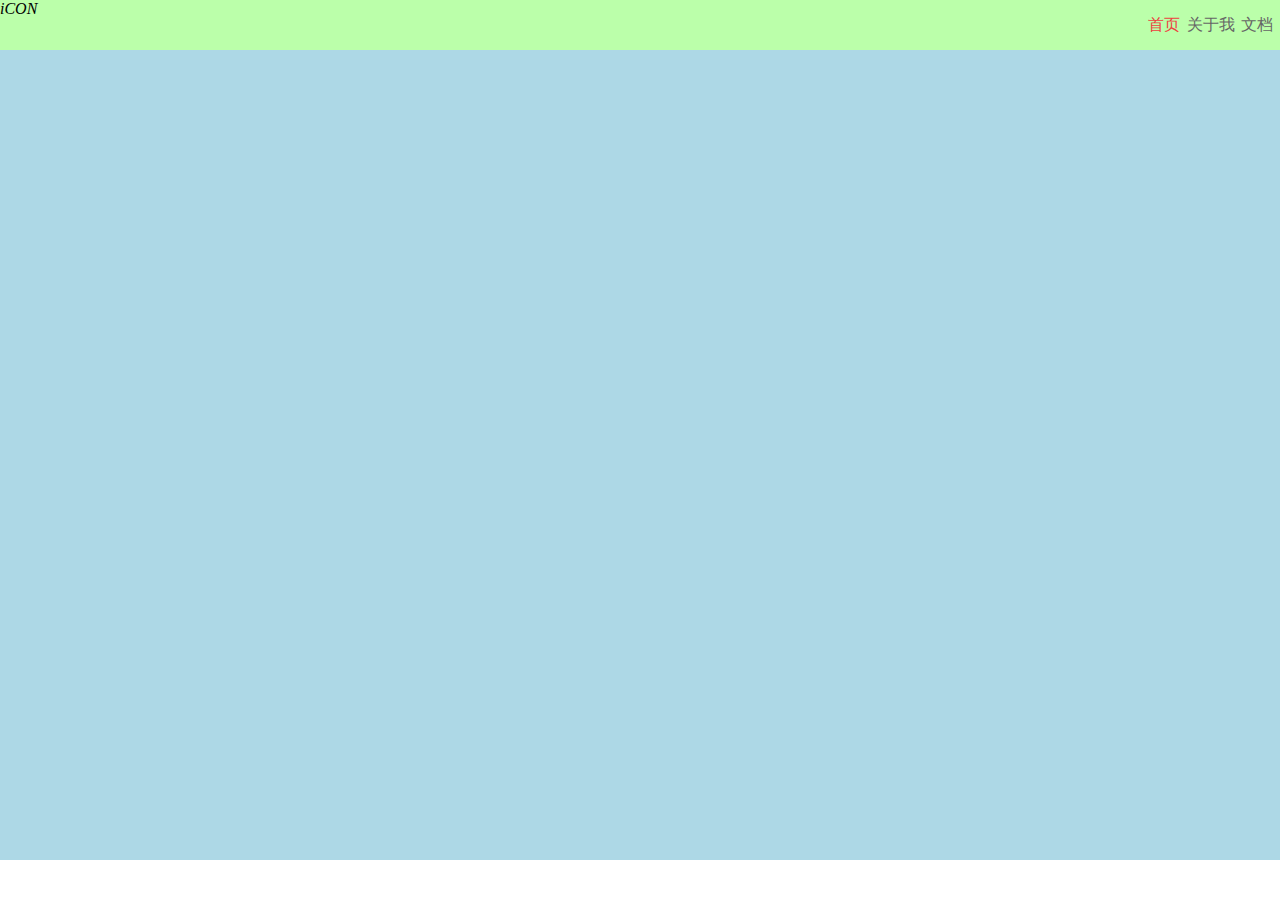
<file: 001Basics/index.html>
<!DOCTYPE html>
<html lang="en">
<head>
    <meta charset="UTF-8">
    <meta http-equiv="X-UA-Compatible" content="IE=edge">
    <meta name="viewport" content="width=device-width, initial-scale=1.0">
    <title>首页</title>
    <link rel="stylesheet" href="./css/common.css">
    <link rel="stylesheet" href="./css/index.css">
</head>
<body>
    <div class="nav">
        <i>iCON</i>
        <div class="extras"></div>
        <ul>
            <li class="current">
                <a href="./index.html">首页</a>
            </li>
            <li>
                <a href="./about.html">关于我</a>
            </li>
            <li>
                <a href="./document.html">文档</a>
            </li>
        </ul>
      
      
    </div>
    <div class="intro">
            
    </div>
</body>
</html>
</file>
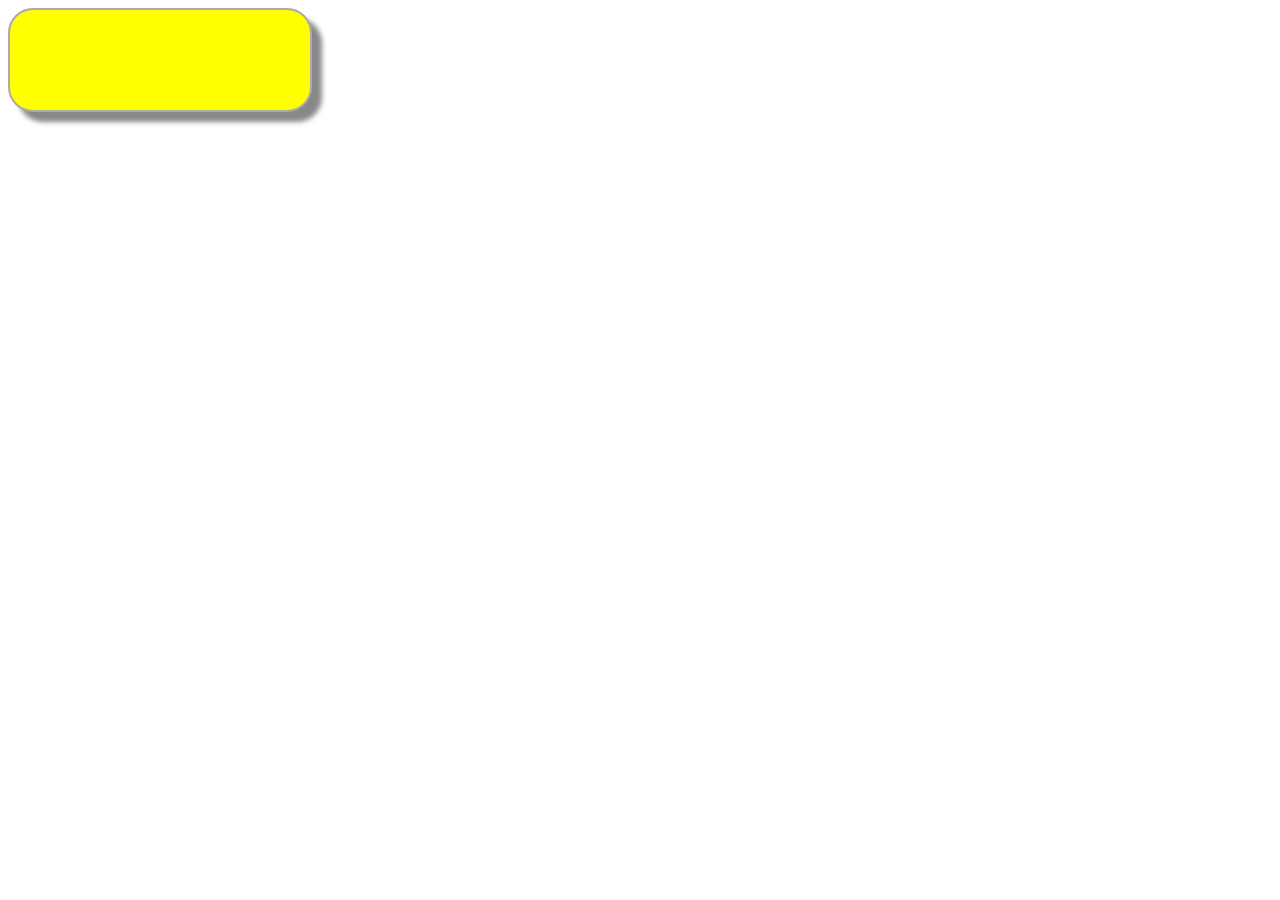
<file: 001Basics/animation.html>
<!DOCTYPE html>
<html>
	<head>
		<meta charset="utf-8">
		<title>test1</title>
    <style>
      div{
        border:2px solid #aaaaaa;
        height:100px;
        width:300px;
	      background-color:yellow;
	      box-shadow:10px 10px 5px #888888;
        border-radius:25px;
      }
    </style>
	</head>
	<body>
    <div></div>
    <script>
      var div=document.querySelector('div');
      var Width=div.offsetWidth;
      var timer=setInterval(()=>{
        div.style.width=Width+'1px';
      },1000)
      if(div.style.width>=40){
        clearInterval(timer)

      }
    </script>
	</body>
</html>
</file>
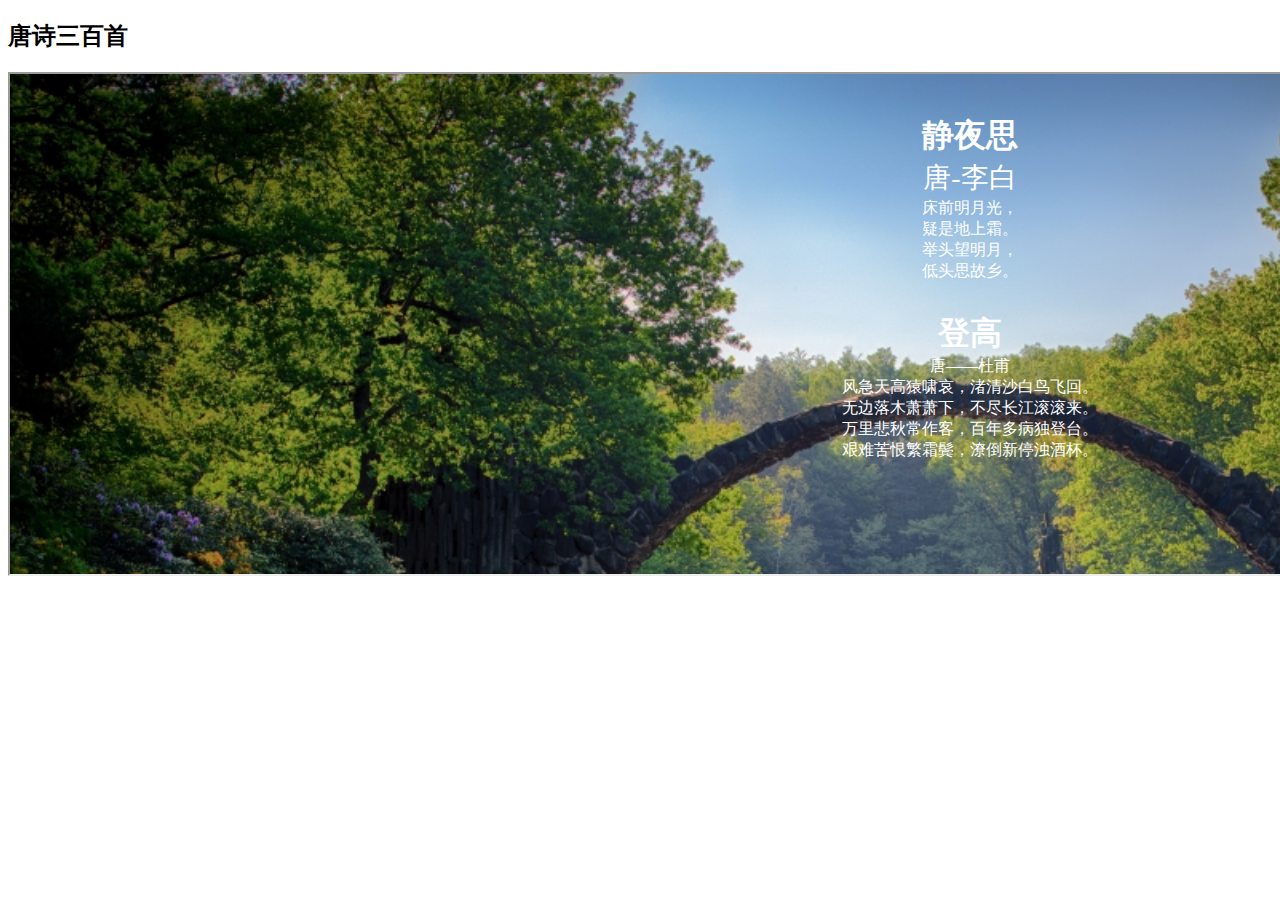
<file: 001Basics/document.html>
<!DOCTYPE html>
<html lang="en">
<head>
    <meta charset="UTF-8">
    <meta http-equiv="X-UA-Compatible" content="IE=edge">
    <meta name="viewport" content="width=device-width, initial-scale=1.0">
    <title>文档</title>
    <link rel="stylesheet" href="./css/document.css">
</head>
<body>
    <h2>唐诗三百首</h2>
    <iframe width="1920px" height="500px" src="./poem.html"></iframe>
</body>
</html>
</file>
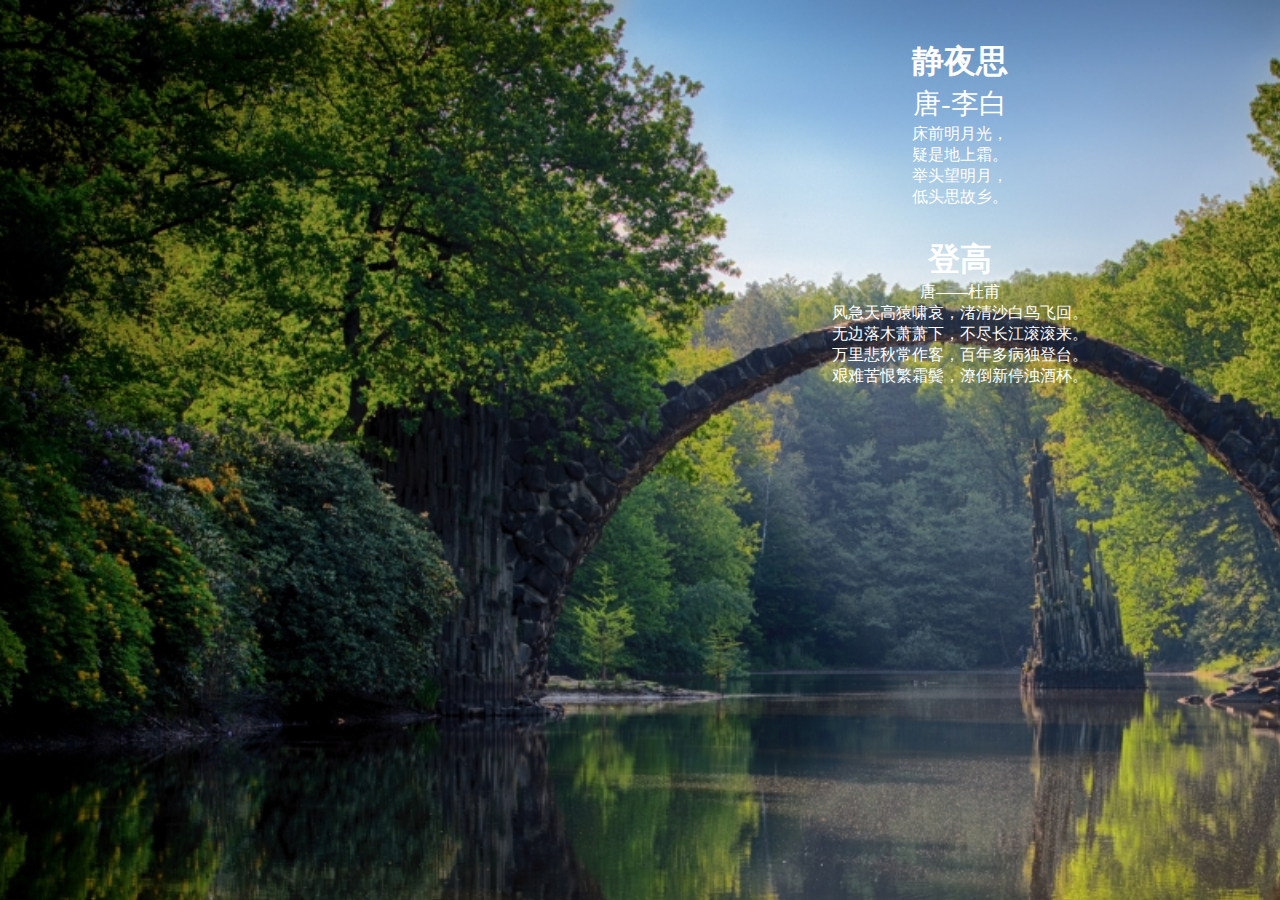
<file: 001Basics/poem.html>
<!DOCTYPE html>
<html>
  <head>
    <meta charset="utf-8" />
    <title>首页</title>
  </head>
  <link rel="stylesheet" href="./css/common.css" />
  <link rel="stylesheet" href="./css/poem.css" />
  <body>
    <div class="container">
      <div id="silence">
        <h1>静夜思</h1>
        <span>唐-李白</span>
        <p>床前明月光，</p>
        <p>疑是地上霜。</p>
        <p>举头望明月，</p>
        <p>低头思故乡。</p>
      </div>
      <div id="up">
        <h1>登高</h1>
        <span> 唐——杜甫</span>
        <p>风急天高猿啸哀，渚清沙白鸟飞回。</p>
        <p>无边落木萧萧下，不尽长江滚滚来。</p>
        <p>万里悲秋常作客，百年多病独登台。</p>
        <p>艰难苦恨繁霜鬓，潦倒新停浊酒杯。</p>
      </div>
    </div>
  </body>
</html>
</file>
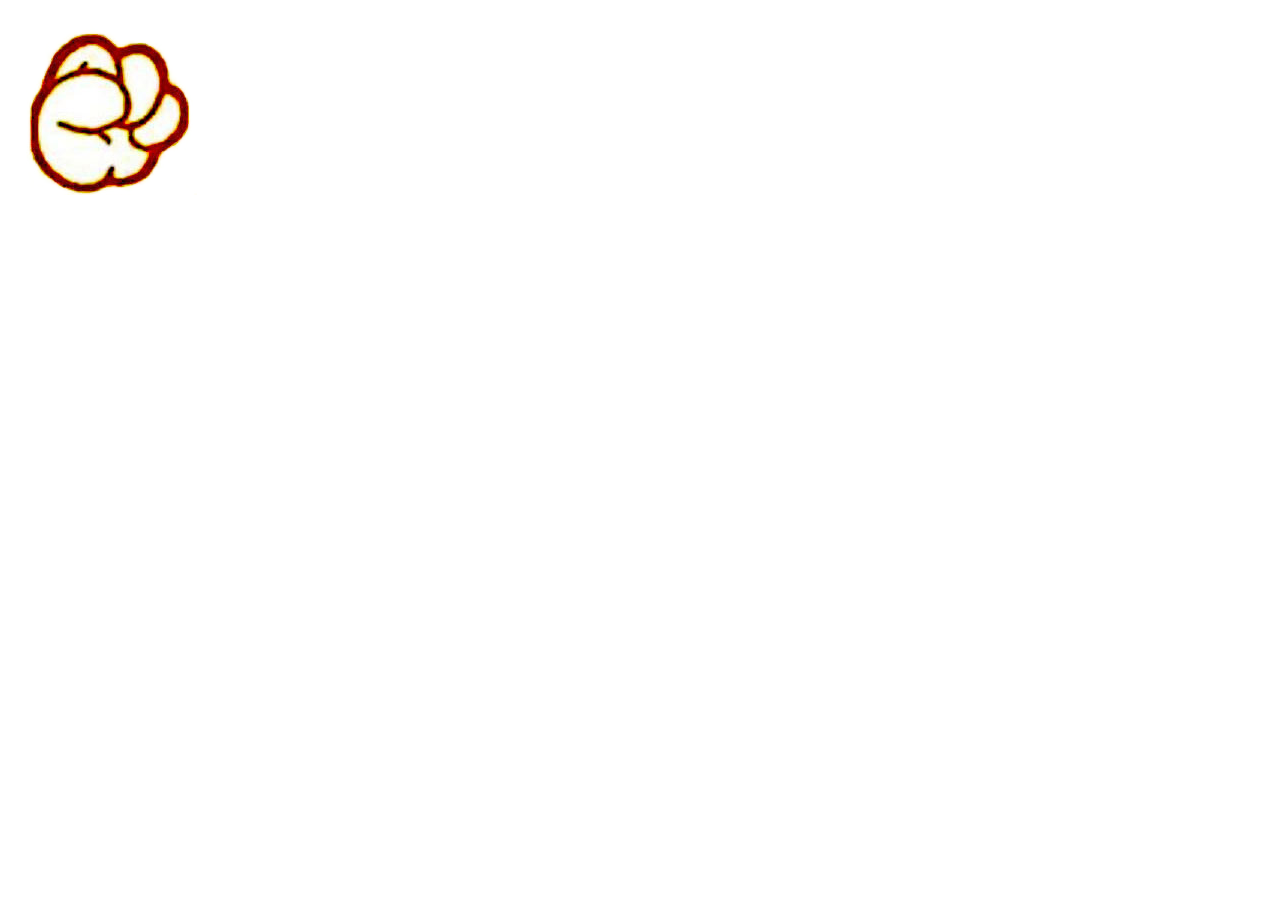
<file: 001Basics/scissors.html>
<!DOCTYPE html>
<html lang="en">
  <head>
    <meta charset="UTF-8" />
    <meta name="viewport" content="width=device-width, initial-scale=1.0" />
    <title>猜丁壳</title>
  </head>
  <body onload="go()">
    <script>
      function go() {
        let r = 3 * Math.random();

        if (r < 1) {
          document.body.innerHTML = "<img src='./images/rock.png' alt=''>";
        } else if (r < 2) {
          document.body.innerHTML = "<img src='./images/scissors.png' alt=''>";
        } else {
          document.body.innerHTML = "<img src='./images/paper.png' alt=''>";
        }
      }
    </script>
  </body>
</html>
</file>
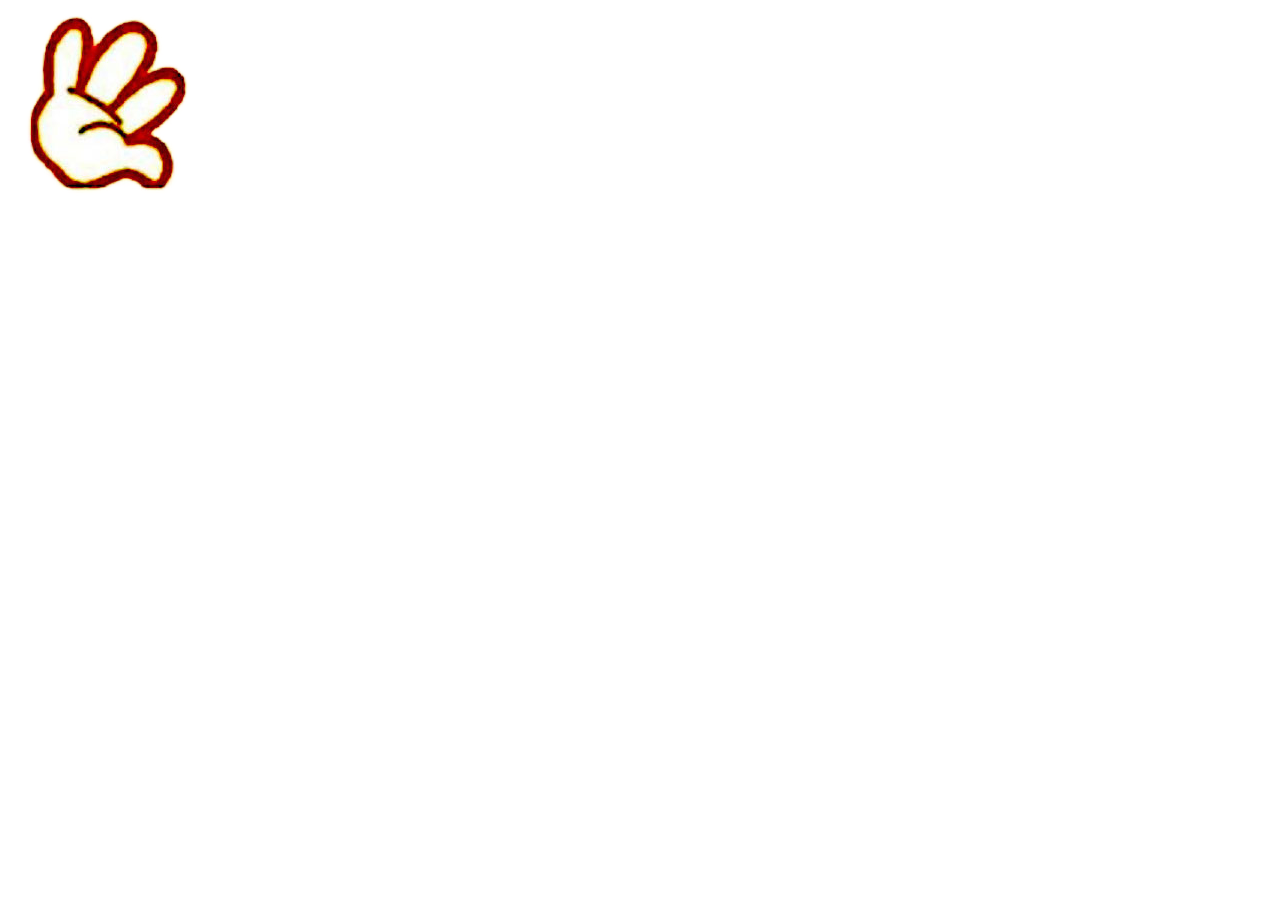
<file: 001Basics/猜丁壳.html>
<!DOCTYPE html>
<html lang="en">
<head>
    <meta charset="UTF-8">
    <meta name="viewport" content="width=device-width, initial-scale=1.0">
    <title>猜丁壳</title>
</head>
<body onload="go()">
   
    <script>
     function go(){
        let r=3*Math.random();


if(r<1)
{
    document.body.innerHTML="<img src='./images/rock.png' alt=''>";
}else if(r<2){
    document.body.innerHTML="<img src='./images/scissors.png' alt=''>";
}else {

    document.body.innerHTML="<img src='./images/paper.png' alt=''>";
}

     }
    </script>
</body>
</html>
</file>
<file: 001Basics/css/common.css>
*{
    margin: 0;
    padding: 0;
    box-sizing: border-box;
}
li{
    list-style: none;
}
</file>
<file: 001Basics/css/index.css>
.nav{
    width: 100%;
    height: 50px;
    display: flex;
    flex:1;
    flex-flow:row;
    background-color: #bfa;
}
.nav .extras{
    width: 1600px;
}
.nav ul{
    display: flex;
    line-height: 50px;
    justify-content: space-evenly;
    width: 200px;
}
.nav i{
    width: 50px;
    height: 50px;
}
.nav li a{
    text-decoration: none;
    color: #666;
}
.nav .current a{
    color: #ed4040;
}
.intro{
    width: 100%;
    height: 90vh;
    background-color: lightblue;
}
</file>
<file: 001Basics/css/document.css>
h2{
    text-align: left;
    }
</file>
<file: 001Basics/css/poem.css>
body{
    color:#ffffff;	
    margin:0;
    padding:0;

}
.container{
  
width:1920px;
height:100vh;
padding: 40px 20px;
text-align:center;
background:url("../images/bridge.jpg");
background-size: cover;
background-repeat: no-repeat; 
}

.container #silence span{
    font-size: 28px;
    line-height: 40px;
    margin-bottom: 30px;
}
.container #silence{
    margin-bottom: 30px;
}
</file>
